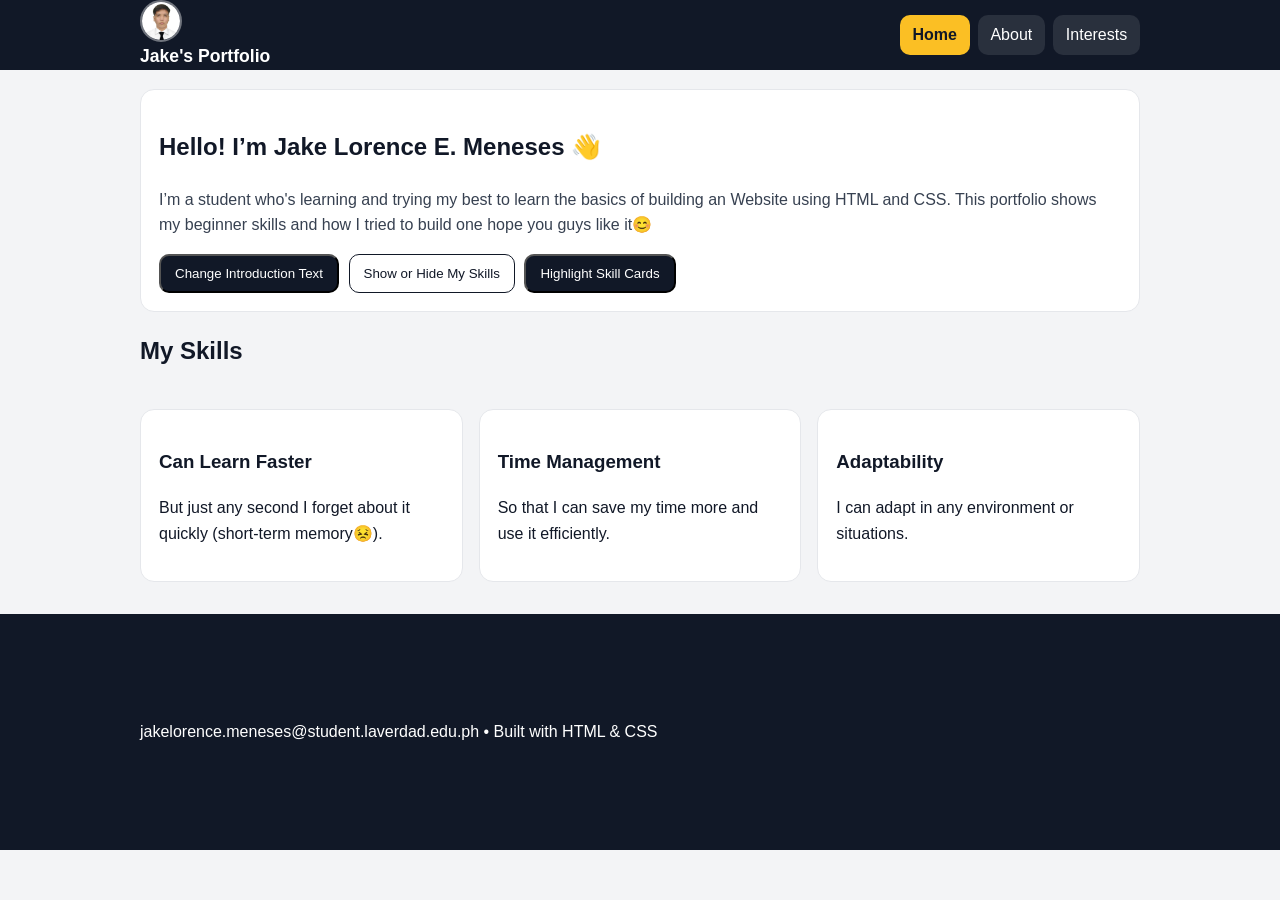
<file: Portfolio-Website/index.html>
<!DOCTYPE html>
<html lang="en">

<head>
  <meta charset="UTF-8" />
  <meta name="viewport" content="width=device-width, initial-scale=1.0" />
  <title>Student Portfolio | Home</title>
  <link rel="stylesheet" href="styles.css" />
</head>

<body class="Home-background">

  <!-- Header + Navigation -->
  <header class="site-header">
    <div class="container header-inner">
      <div class="brand">
        <a class="profile-pic" href="index.html">
          <img src="sheesh.jpg" alt="My profile picture" />
        </a>

        <a class="logo" href="index.html">Jake's Portfolio</a>
      </div>

      <nav class="site-nav" aria-label="Main navigation">
        <a class="nav-link active" href="index.html">Home</a>
        <a class="nav-link" href="about.html">About</a>
        <a class="nav-link" href="interests.html">Interests</a>
      </nav>
    </div>
  </header>

  <main class="container">

    <!-- Introduction -->
    <section class="card hero" id="hero">
      <h1 id="home-main-title">Hello! I’m Jake Lorence E. Meneses 👋</h1>
      <p class="lead" id="home-introduction-text">
        I’m a student who's learning and trying my best to learn the basics of building an Website using HTML and CSS.
        This portfolio shows my beginner skills
        and how I tried to build one hope you guys like it😊
      </p>

      <!-- Added simple JavaScript buttons -->
      <div class="button-row">
        <button class="btn" id="change-home-text-button">Change Introduction Text</button>
        <button class="btn btn-outline" id="toggle-skills-section-button">Show or Hide My Skills</button>
        <button class="btn" id="highlight-skills-button">Highlight Skill Cards</button>
      </div>
    </section>

    <!-- My Skills Section -->
    <section class="section" id="skills">
      <h2> My Skills</h2>
      <div class="grid" id="skills-card-container">
        <article class="card skill-card">
          <h3>Can Learn Faster</h3>
          <p>But just any second I forget about it quickly (short-term memory😣).</p>
        </article>

        <article class="card skill-card">
          <h3>Time Management</h3>
          <p>So that I can save my time more and use it efficiently.</p>
        </article>

        <article class="card skill-card">
          <h3>Adaptability</h3>
          <p>I can adapt in any environment or situations.</p>
        </article>
      </div>
    </section>

  </main>

  <!-- Footer -->
  <footer class="site-footer">
    <div class="container footer-inner">
      <p>jakelorence.meneses@student.laverdad.edu.ph • Built with HTML & CSS</p>
    </div>
  </footer>

  <script src="script.js"></script>
</body>

</html>
</file>
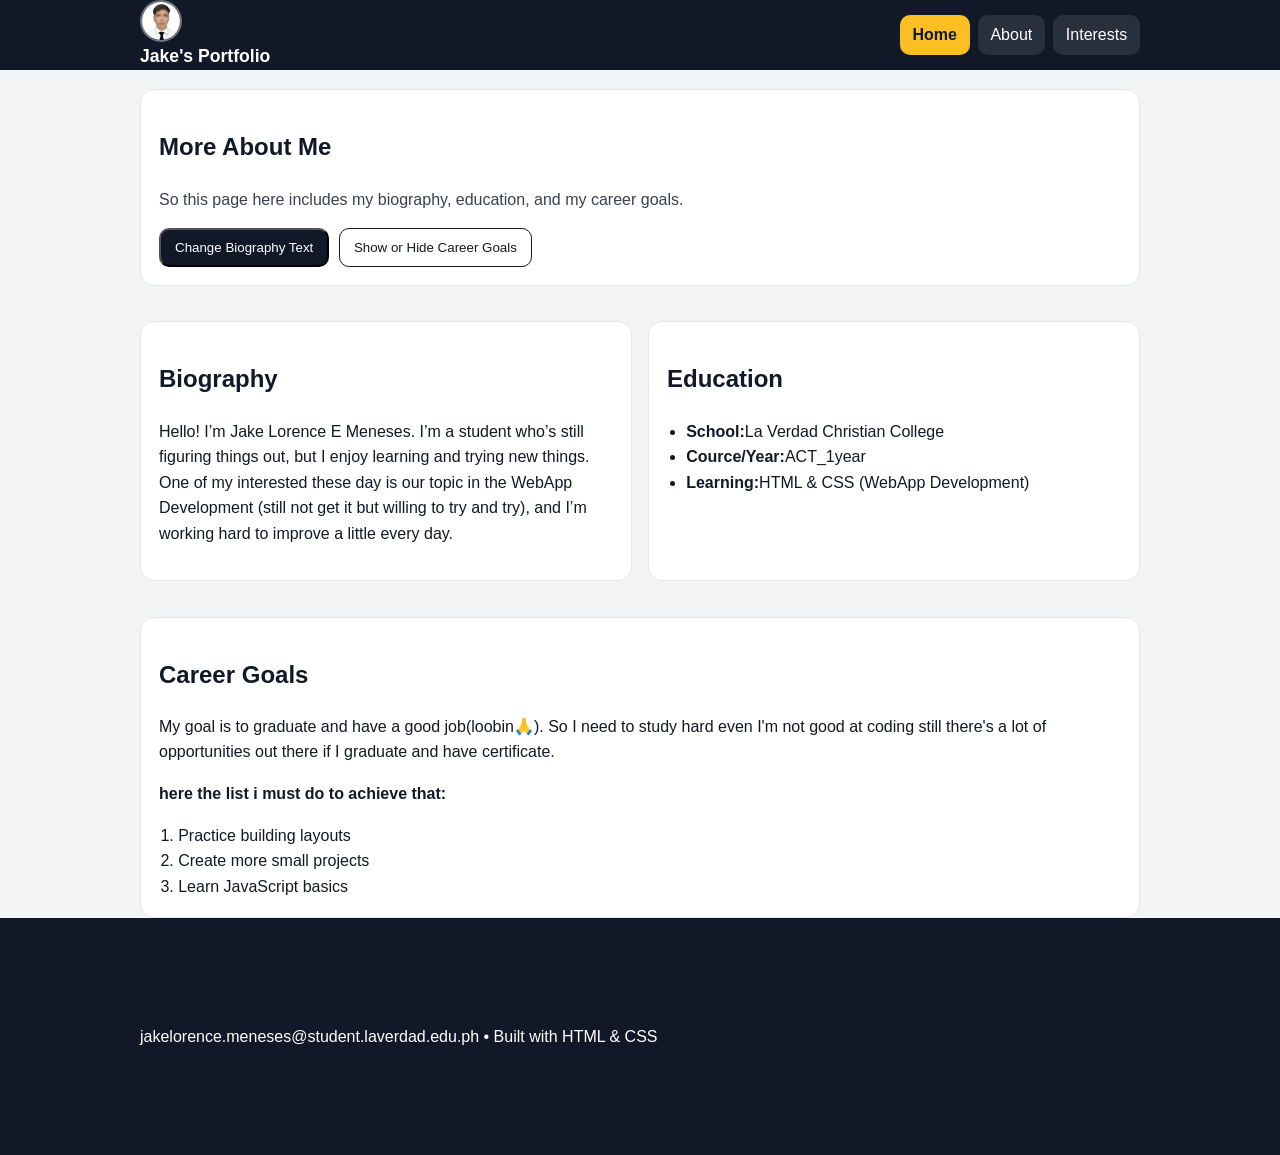
<file: Portfolio-Website/about.html>
<!DOCTYPE html>
<html lang="en">

<head>
  <meta charset="UTF-8" />
  <meta name="viewport" content="width=device-width, initial-scale=1.0" />
  <title>Student Portfolio | About</title>
  <link rel="stylesheet" href="styles.css" />
</head>

<body class="about-background">

  <!-- Header + Navigation -->
  <header class="site-header">
    <div class="container header-inner">
      <div class="brand">
        <a class="profile-pic" href="index.html">
          <img src="sheesh.jpg" alt="My profile picture" />
        </a>

        <a class="logo" href="index.html">Jake's Portfolio</a>
      </div>

      <nav class="site-nav" aria-label="Main navigation">
        <a class="nav-link active" href="index.html">Home</a>
        <a class="nav-link" href="about.html">About</a>
        <a class="nav-link" href="interests.html">Interests</a>
      </nav>
    </div>
  </header>

  <main class="container">

    <section class="card page-title">
      <h1 id="about-page-title">More About Me</h1>
      <p class="lead">So this page here includes my biography, education, and my career goals.</p>

      <!-- Added simple JavaScript buttons -->
      <div class="button-row">
        <button class="btn" id="change-biography-button">Change Biography Text</button>
        <button class="btn btn-outline" id="toggle-career-goals-button">Show or Hide Career Goals</button>
      </div>
    </section>

    <section class="grid two-col">
      <!-- Biography -->
      <article class="card">
        <h2>Biography</h2>
        <p id="biography-paragraph">
          Hello! I’m Jake Lorence E Meneses. I’m a student who’s still figuring things out, but I enjoy learning and
          trying new things. One of my interested these day is our topic in the WebApp Development (still not get it but
          willing to try and try), and I’m working hard to improve a little every day.
        </p>
      </article>

      <!-- Education -->
      <article class="card">
        <h2>Education</h2>
        <ul class="list">
          <li><strong>School:</strong>La Verdad Christian College</li>
          <li><strong>Cource/Year:</strong>ACT_1year</li>
          <li><strong>Learning:</strong>HTML & CSS (WebApp Development)</li>
        </ul>
      </article>

      <!-- Career Goals -->
      <article class="card full" id="career-goals-section">
        <h2>Career Goals</h2>
        <p>
          My goal is to graduate and have a good job(loobin🙏). So I need to study hard even I'm not good at coding
          still there's a lot of opportunities out there if I graduate and have certificate.
        </p>
        <p> <strong>here the list i must do to achieve that:</strong></p>
        <ol class="list">
          <li>Practice building layouts</li>
          <li>Create more small projects</li>
          <li>Learn JavaScript basics</li>
        </ol>
      </article>
    </section>

  </main>

  <!-- Footer -->
  <footer class="site-footer">
    <div class="container footer-inner">
      <p>jakelorence.meneses@student.laverdad.edu.ph • Built with HTML & CSS</p>
    </div>
  </footer>

  <script src="script.js"></script>
</body>

</html>
</file>
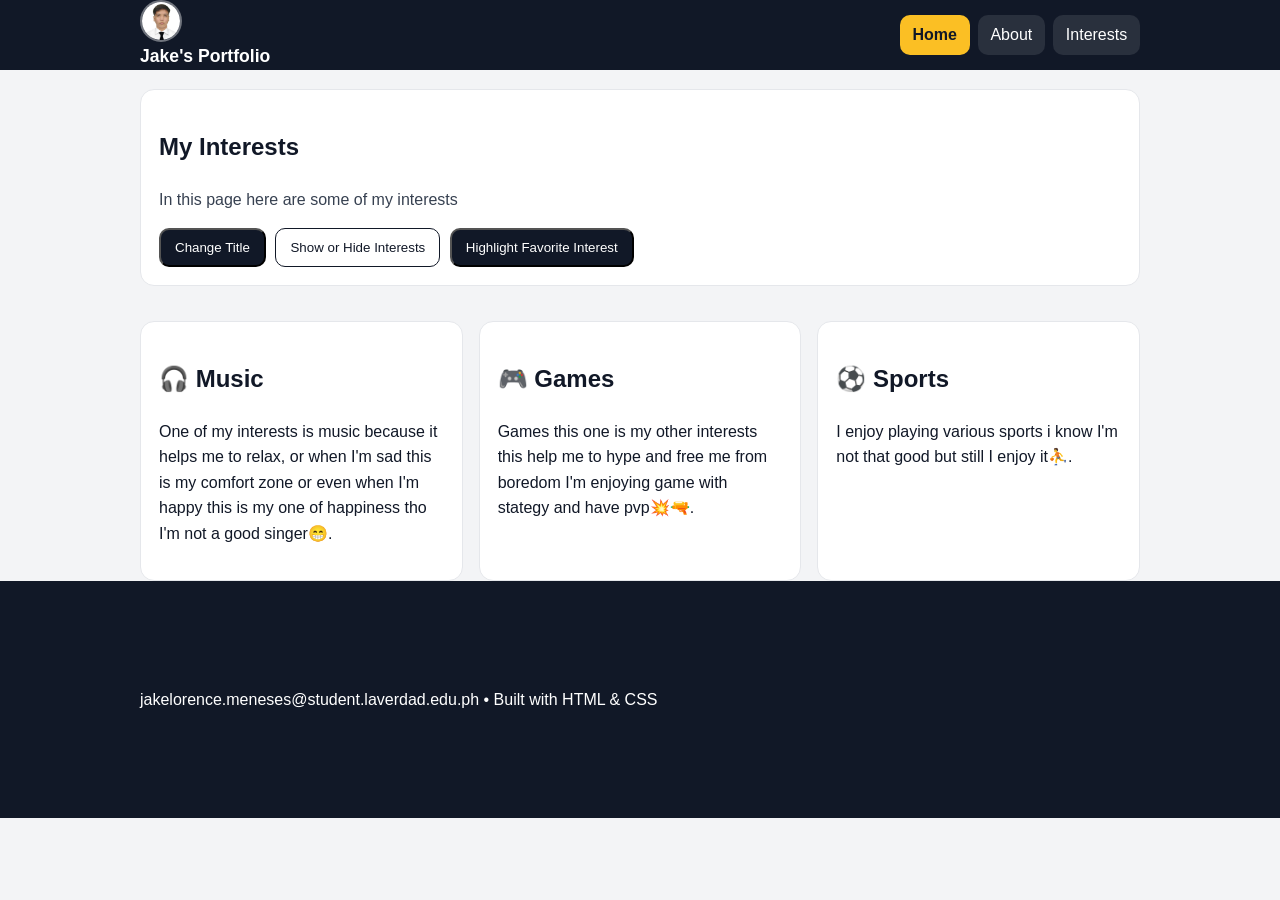
<file: Portfolio-Website/interests.html>
<!DOCTYPE html>
<html lang="en">

<head>
  <meta charset="UTF-8" />
  <meta name="viewport" content="width=device-width, initial-scale=1.0" />
  <title>Student Portfolio | Interests</title>
  <link rel="stylesheet" href="styles.css" />
</head>

<body class="interests-background">

  <!-- Header + Navigation -->
  <header class="site-header">
    <div class="container header-inner">
      <div class="brand">
        <a class="profile-pic" href="index.html">
          <img src="sheesh.jpg" alt="My profile picture" />
        </a>

        <a class="logo" href="index.html">Jake's Portfolio</a>
      </div>

      <nav class="site-nav" aria-label="Main navigation">
        <a class="nav-link active" href="index.html">Home</a>
        <a class="nav-link" href="about.html">About</a>
        <a class="nav-link" href="interests.html">Interests</a>
      </nav>
    </div>
  </header>

  <!--Interests-->
  <main class="container">

    <section class="card page-title">
      <h1 id="interests-main-title">My Interests</h1>
      <p class="lead" id="interests-description-text">
        In this page here are some of my interests
      </p>

      <!-- Added simple JavaScript buttons -->
      <div class="button-row">
        <button class="btn" id="change-interests-title-button">Change Title</button>
        <button class="btn btn-outline" id="toggle-interests-section-button">Show or Hide Interests</button>
        <button class="btn" id="highlight-favorite-interest-button">Highlight Favorite Interest</button>
      </div>
    </section>

    <section class="grid" id="interests-section">
      <article class="card interest-card">
        <h2><span class="icon" aria-hidden="true">🎧</span> Music</h2>
        <p>One of my interests is music because it helps me to relax, or when I'm sad this is my comfort zone or even
          when I'm happy this is my one of happiness tho I'm not a good singer😁.</p>
      </article>

      <article class="card interest-card" id="favorite-interest-card">
        <h2><span class="icon" aria-hidden="true">🎮</span> Games</h2>
        <p>Games this one is my other interests this help me to hype and free me from boredom I'm enjoying game with
          stategy and have pvp💥🔫.</p>
      </article>

      <article class="card interest-card">
        <h2><span class="icon" aria-hidden="true">⚽</span> Sports</h2>
        <p>I enjoy playing various sports i know I'm not that good but still I enjoy it⛹️.</p>
      </article>
    </section>

  </main>

  <!-- Footer -->
  <footer class="site-footer">
    <div class="container footer-inner">
      <p>jakelorence.meneses@student.laverdad.edu.ph • Built with HTML & CSS</p>
    </div>
  </footer>

  <script src="script.js"></script>
</body>

</html>
</file>
<file: Portfolio-Website/styles.css>
* {
  box-sizing: border-box;
}

body {
  margin: 0;
  font-family: Arial, sans-serif;
  background: #f3f4f6;
  color: #111827;
  line-height: 1.6;
}

.profile-pic img {
  width: 42px;
  height: 42px;
  border-radius: 50%;
  object-fit: cover;
  border: 2px solid rgba(255, 255, 255, 0.4);
  display: block;
}

.container {
  width: min(1000px, 92%);
  margin: 0 auto;
}

/*Header + Navigation*/

.site-header {
  background: #111827;
  position: sticky;
  top: 0;
}

.header-inner {
  display: flex;
  align-items: center;
  justify-content: space-between;
  gap: 1rem;
}

.logo {
  color: #ffffff;
  text-decoration: none;
  font-weight: bold;
  font-size: 1.1rem;
}

.site-nav {
  display: flex;
  flex-wrap: wrap;
  gap: 0.5rem;
}

.nav-link {
  color: #ffffff;
  text-decoration: none;
  padding: 0.45rem 0.8rem;
  border-radius: 10px;
  background: rgba(255, 255, 255, 0.10);
}

.nav-link:hover {
  background: rgba(255, 255, 255, 0.18);
}

.nav-link.active {
  background: #fbbf24;
  color: #111827;
  font-weight: bold;
}

/*Main Content*/

.card {
  background: #ffffff;
  border: 1px solid #e5e7eb;
  border-radius: 14px;
  padding: 18px;
  margin-top: 1.2rem;
}

.lead {
  margin-top: 0.4rem;
  color: #374151;
}

.section {
  margin: 1.2rem 0 2rem;
}

.grid {
  margin-top: 1rem;
  display: grid;
  gap: 1rem;
  grid-template-columns: repeat(auto-fit, minmax(220px, 1fr));
}

.two-col {
  grid-template-columns: repeat(2, minmax(260px, 1fr));
}

.full {
  grid-column: 1 / -1;
}

.list {
  margin: 0.6rem 0 0;
  padding-left: 1.2rem;
}

.about-bg {
  background-image: url("about\ me.png");
  background-size: cover;
  background-position: center;
  background-repeat: no-repeat;
}

.about-bg::before {
  content: "";
  position: fixed;
  inset: 0;
  background: rgba(243, 244, 246, 0.85);
  z-index: -1;
}

/*Buttons*/

.button-row {
  display: flex;
  flex-wrap: wrap;
  gap: 0.6rem;
  margin-top: 1rem;
}

.btn {
  display: inline-block;
  text-decoration: none;
  background: #111827;
  color: #ffffff;
  padding: 10px 14px;
  border-radius: 10px;
}

.btn:hover {
  opacity: 0.9;
}

.btn-outline {
  background: transparent;
  border: 1px solid #111827;
  color: #111827;
}

.icon {
  margin-right: auto;
}

.interests-bg {
  background-image: url("interests.jpg");
  background-size: cover;
  background-position: center;
  background-repeat: no-repeat;
}

.interests-bg::before {
  content: "";
  position: fixed;
  inset: 0;
  background: rgba(243, 244, 246, 0.85);
  z-index: -1;
}

/*Footer*/

.site-footer {
  margin-top: auto;
  background: #111827;
  color: #ffffff;
}

.footer-inner {
  padding: 7% 0;
}

/*Responsive*/

@media (max-width: 850px) {
  .two-col {
    grid-template-columns: 1fr;
  }
}

.highlighted-card {
  border: 3px solid #2e8b57;
  background-color: #f0fff4;
}

button.btn {
  cursor: pointer;
}
</file>
